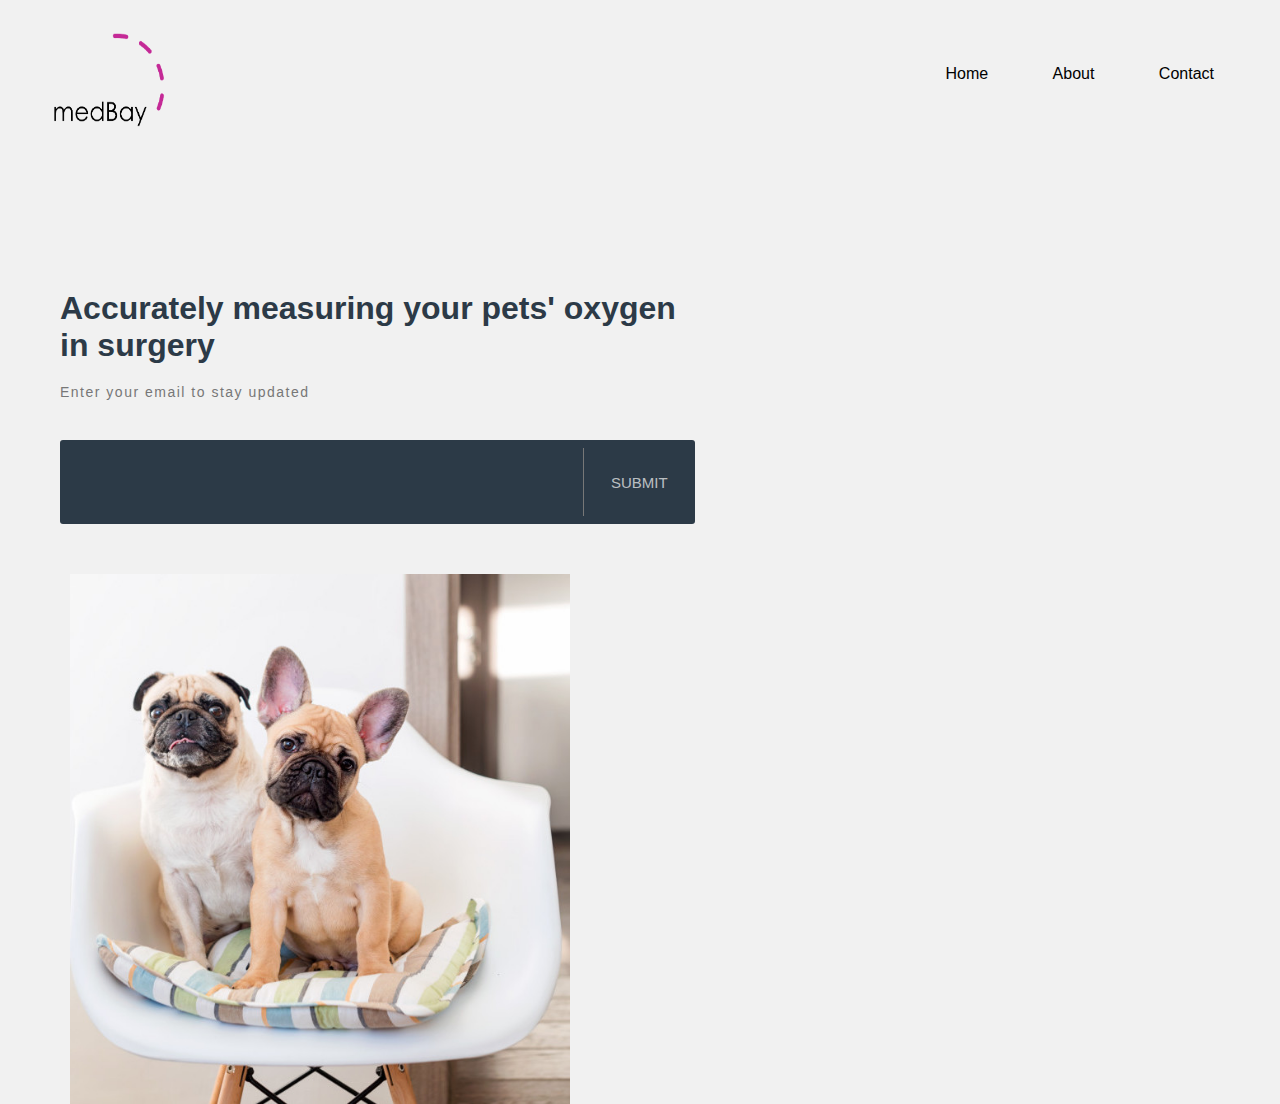
<file: index.html>
<!DOCTYPE html>
<html>
<head> 
  <meta charset="UTF-8">
  <meta name="viewport" content="width=device-width, initial-scale=1.0">
  <title>medBay</title>
  <link rel="stylesheet" type="text/css" href="static/style.css"> 
</head>
<body>

  <div class = "top">
    <div class = "logo">
      <img src = "static/medBay_logo1.png" style = "width:140px; height:120px;">
    </div>
    <div class = "links">
      <ul>
        <li><a href="index.html">Home</a></li>
        <li><a href="templates/About.html">About</a></li>
        <li><a href="templates/Contact.html">Contact</a></li>
      </ul>
    </div>  
  </div>

  <div class = "main">
    <div class = "left-column">
      <h1> Accurately measuring your pets' oxygen in surgery </h1>
      <p> Enter your email to stay updated </p>
      <form action="https://formspree.io/f/xnqovlro" method="POST" class="medBay-form" id= "my-form">
        <input type="email" name="email" class="emailInput" required>
        <input type="submit" name="submit" class="btn" value="Submit">
        <input type="hidden" name="_next" value="thanks.html" />
      </form>
    </div>

    <div class = "right-column">
      <img src = "static/puppies.jpg" style = "width:500px; height:530px;" >
    </div>

  </div>
  
  <script src="templates/main.js"></script>
</body>
</html>
</file>
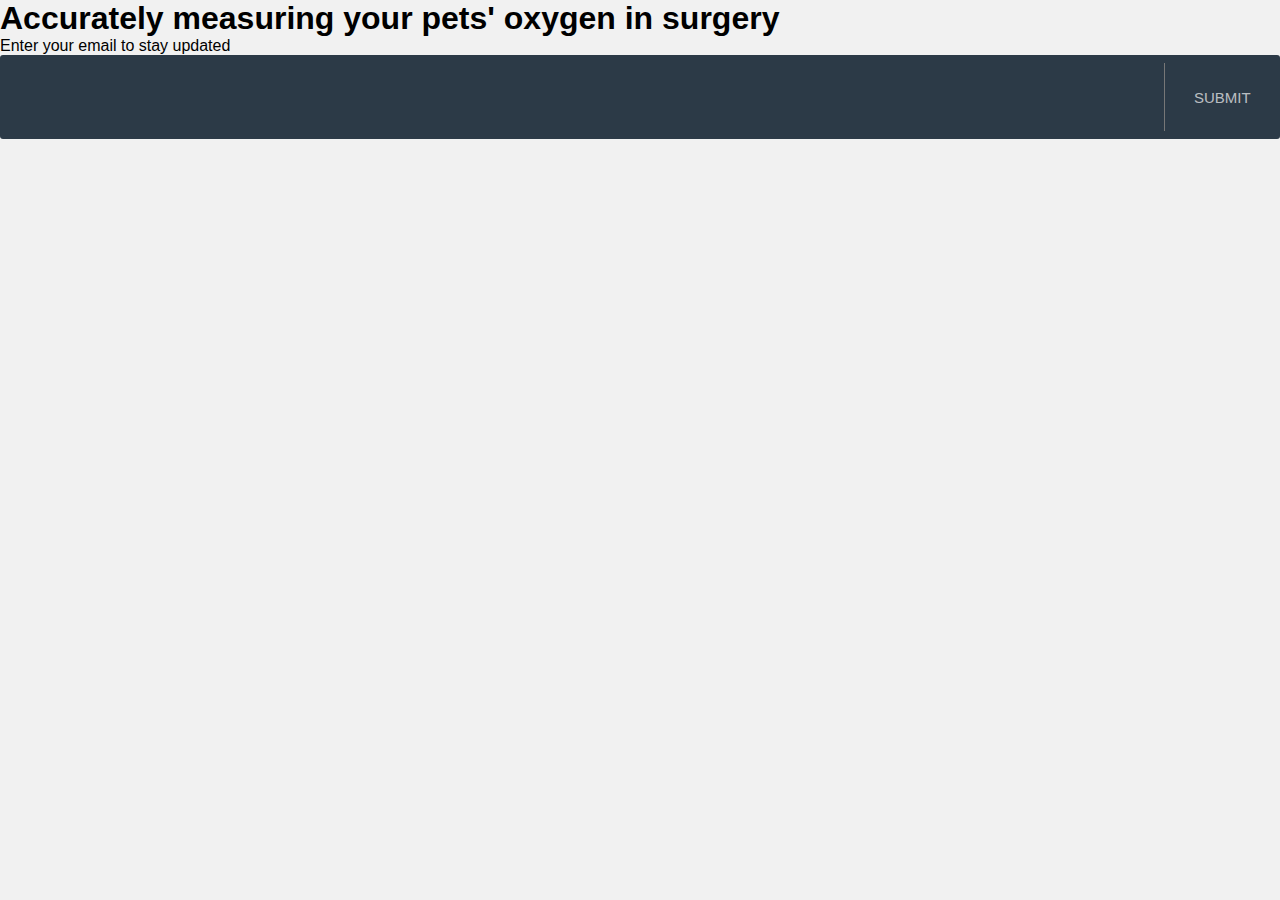
<file: templates/index.html>
<!DOCTYPE html>
<html>
<head> 
  <meta charset="UTF-8">
  <meta name="viewport" content="width=device-width, initial-scale=1.0">
  <title>medBay</title>
  <link rel="stylesheet" type="text/css" href="../static/style.css"> 
</head>
<body>
  <div class = "medBay-container" >
    <div class="picture"></div>
      <div class="medBay">
        <h1> Accurately measuring your pets' oxygen in surgery 
        </h1>
        <p> Enter your email to stay updated </p>
        <form action="https://formspree.io/f/xnqovlro" method="POST" class="medBay-form" id= "my-form">
          <input type="email" name="email" class="emailInput" required>
          <input type="submit" name="submit" class="btn" value="Submit">
          <input type="hidden" name="_next" value="thanks.html" />
        </form>
        <div id = "status" ></div>
      </div>
    </div>
    <script src="main.js"></script>
  </body>
</html>
</file>
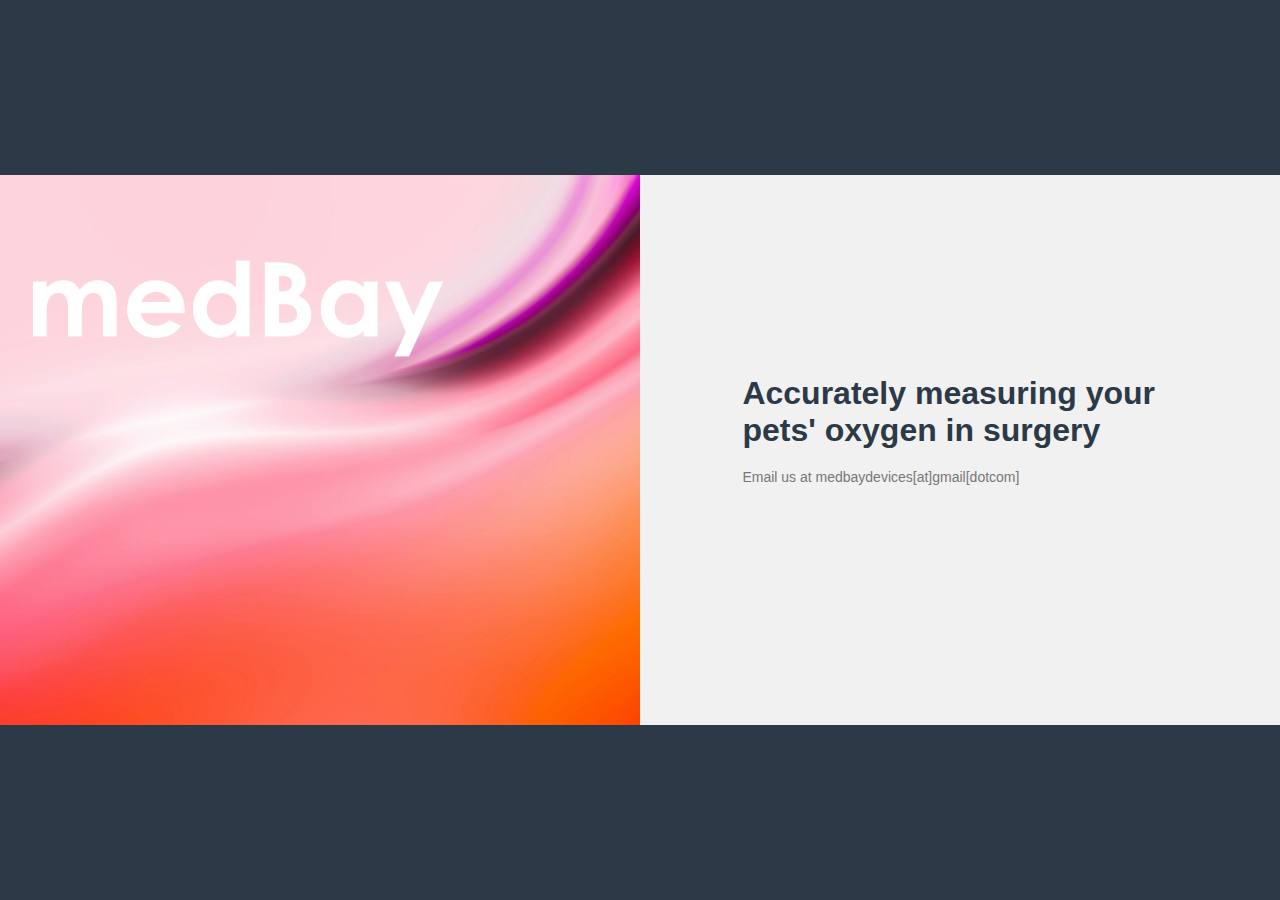
<file: medBayHome.html>
<!DOCTYPE html>
<html>
<head> 
  <meta charset="UTF-8">
  <meta name="viewport" content="width=device-width, initial-scale=1.0">
  <title>medBay</title>
  <link rel="stylesheet" type="text/css" href="style.css"> 
</head>
<body>
  <div class = "medBay-container">
    <div class="picture"></div>
      <div class="medBay">
        <h1> Accurately measuring your pets' oxygen in surgery 
        </h1>
        <p> Email us at medbaydevices[at]gmail[dotcom] </p>
      </div>
    </div>
  </body>
</html>
</file>
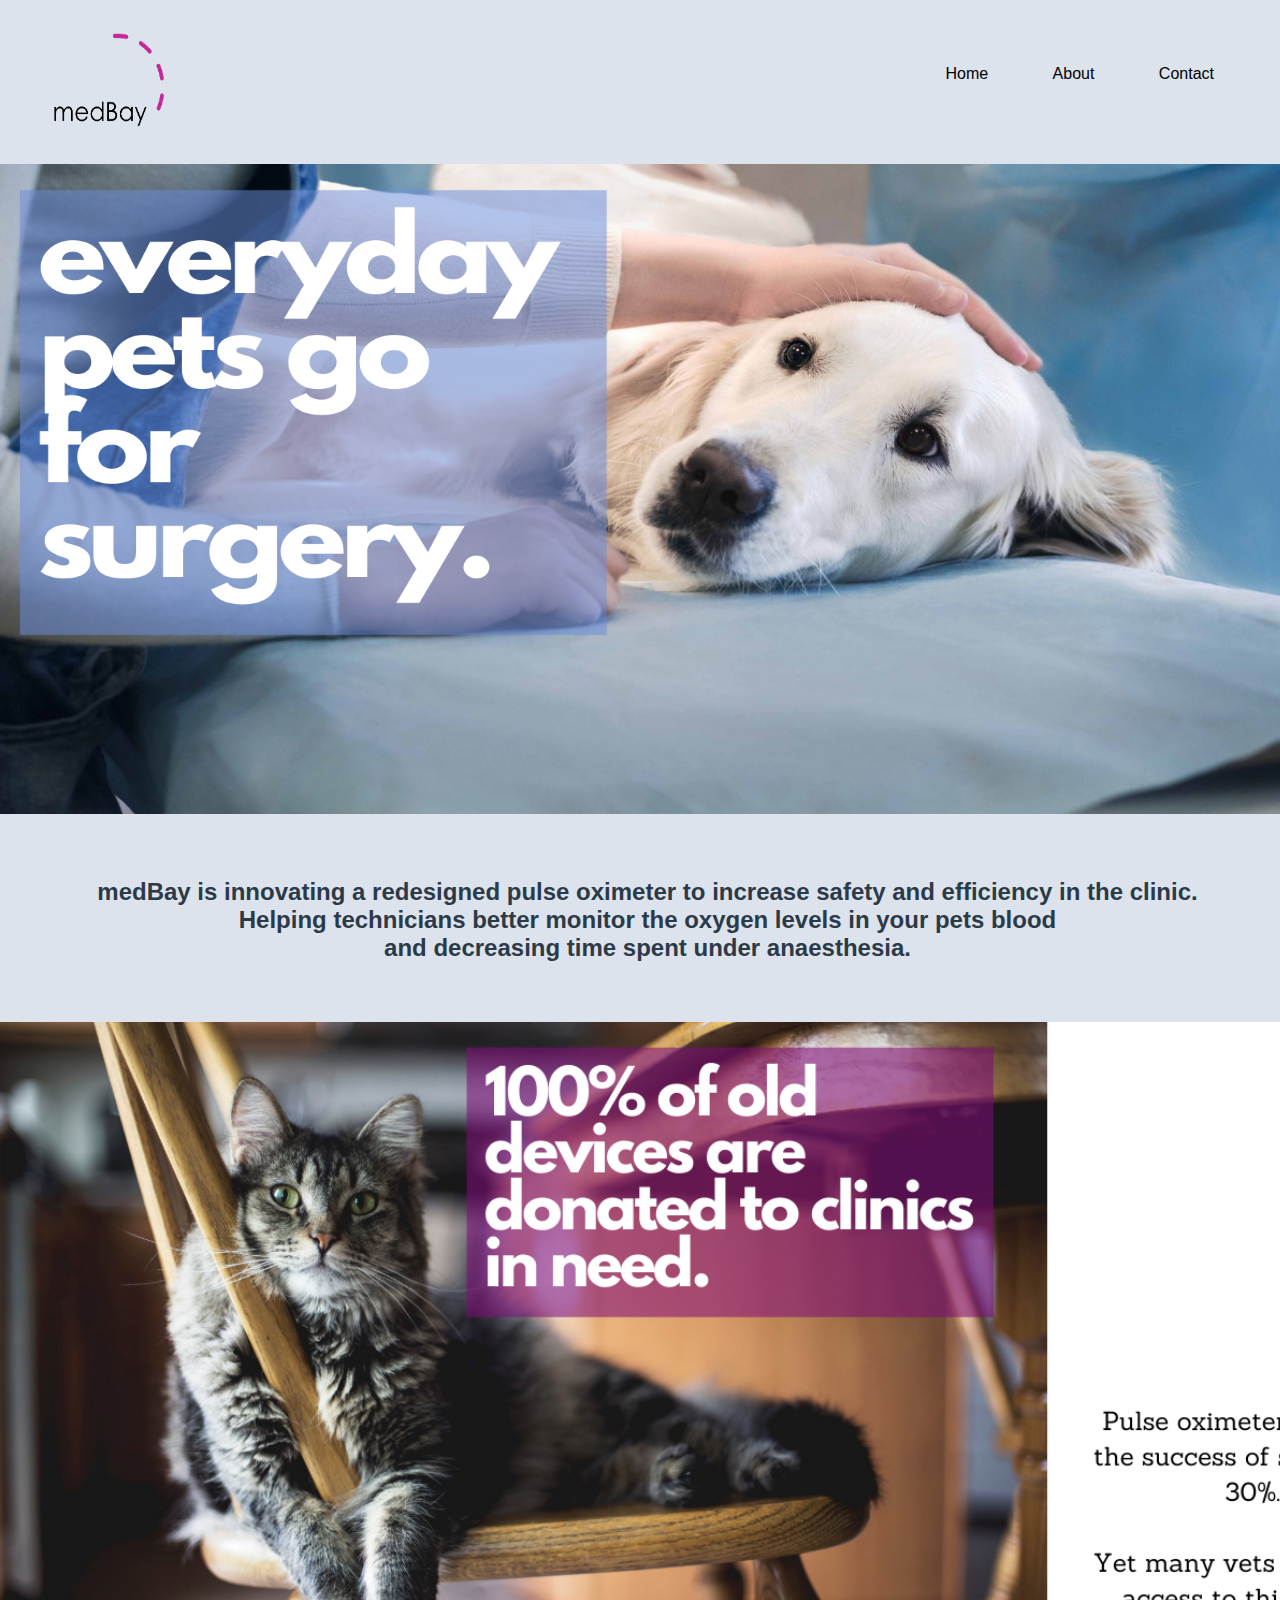
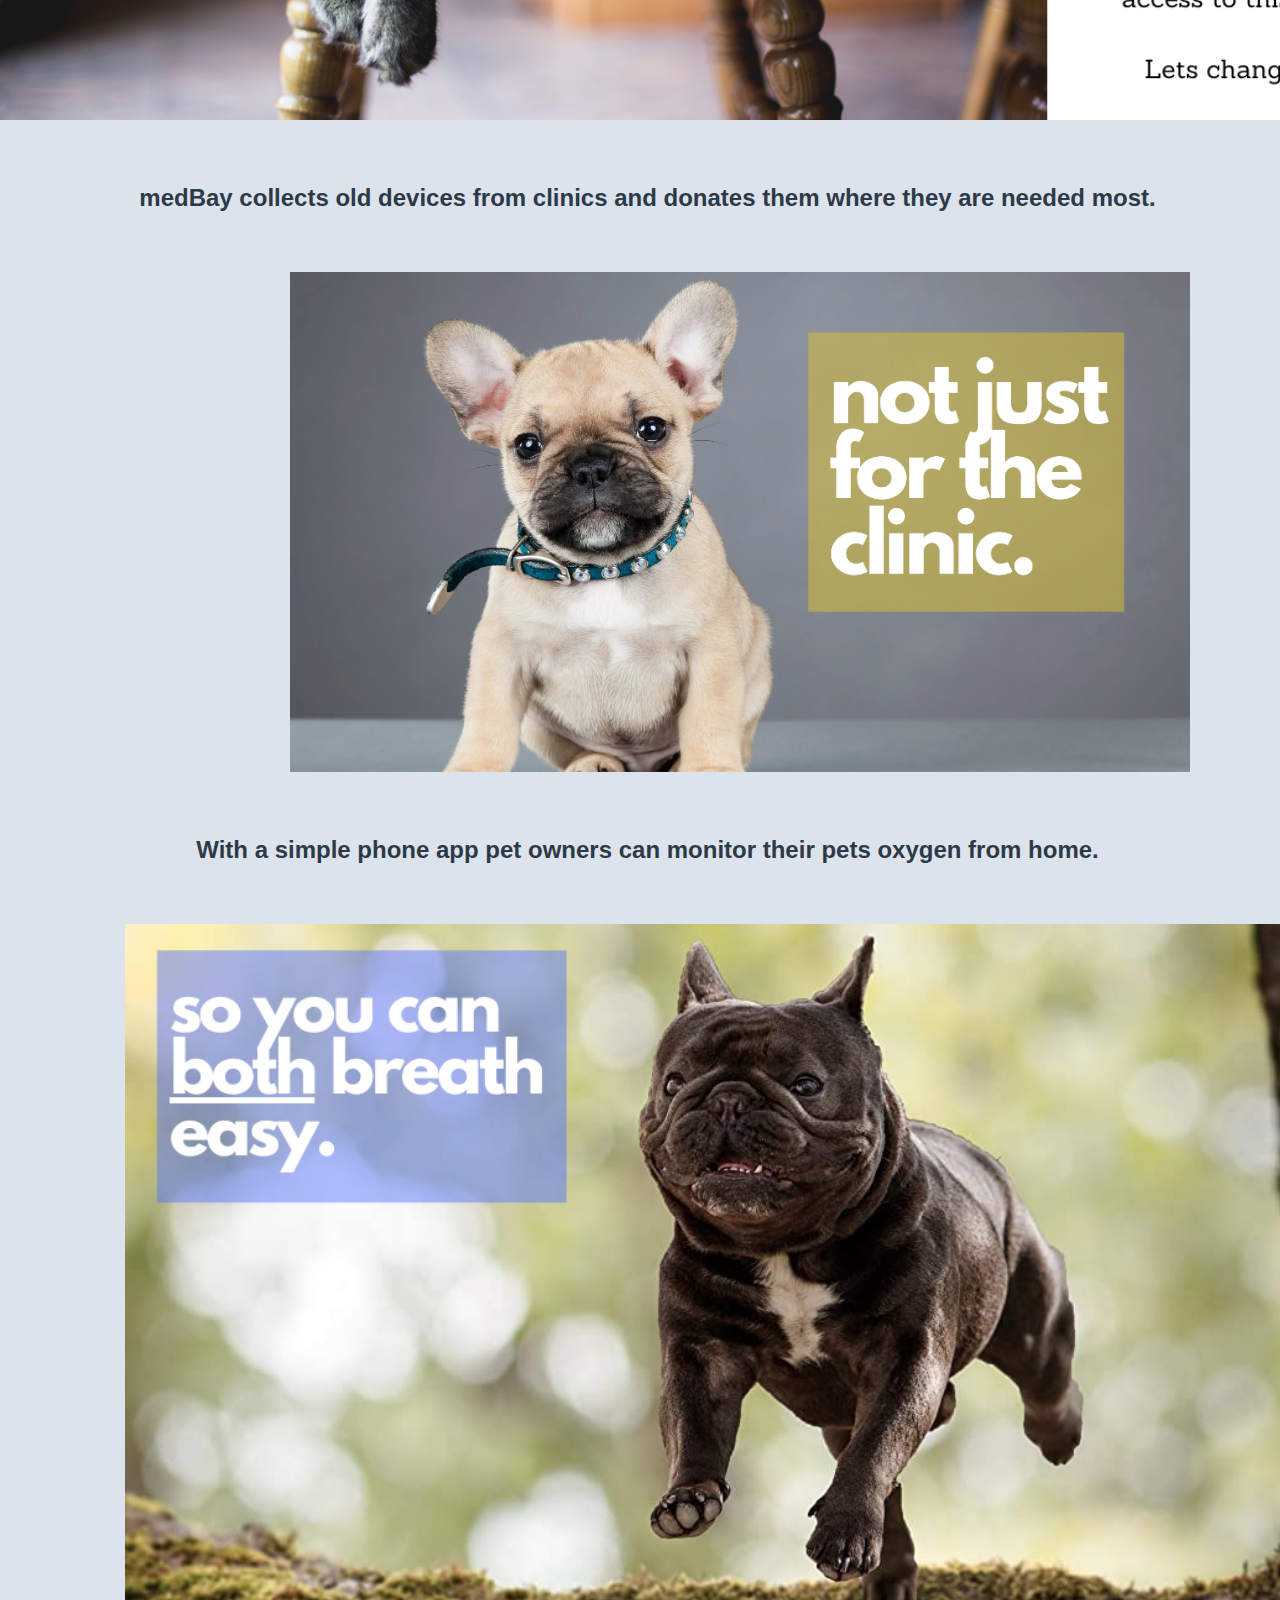
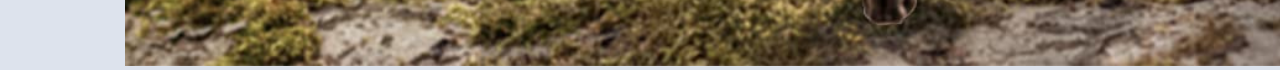
<file: templates/About.html>
<!DOCTYPE html>
<html>
<head> 
  <meta charset="UTF-8">
  <meta name="viewport" content="width=device-width, initial-scale=1.0">
  <title>medBay</title>
  <link rel="stylesheet" type="text/css" href="../static/About.css"> 
</head>
<body>
    
    <div class = "top">
        <div class = "logo">
          <a href = "../index.html">
            <img src = "../static/medBay_logo1.png" style = "width:140px; height:120px; ">
          </a>
          
        </div>
        <div class = "links">
          <ul>
            <li><a href="../index.html">Home</a></li>
            <li><a href="About.html">About</a></li>
            <li><a href="Contact.html">Contact</a></li>
          </ul>
        </div>  
      </div>


    <div>
        
    <img src = "../static/dogText.png" style = "width: 1450px; height: 650px;">
    <h2>medBay is innovating a redesigned pulse oximeter to increase safety and efficiency in the clinic.
       <br>Helping technicians better monitor the oxygen levels in your pets blood <br> 
       and decreasing time spent under anaesthesia.</h2>

    <img src = "../static/cat.png" style = "width: 1450px;">

    <h2>medBay collects old devices from clinics and donates them where they are needed most.</h2>

    <img src = "../static/wiggle.png" style = "height: 500px; width: 900px; padding-left:290px">

    <h2>With a simple phone app pet owners can monitor their pets oxygen from home.</h2>

    <img src = "../static/wiggle2.png" style = "padding-left: 125px; width: 1200px;">

    </div>

    

    
</body>
</html>
</file>
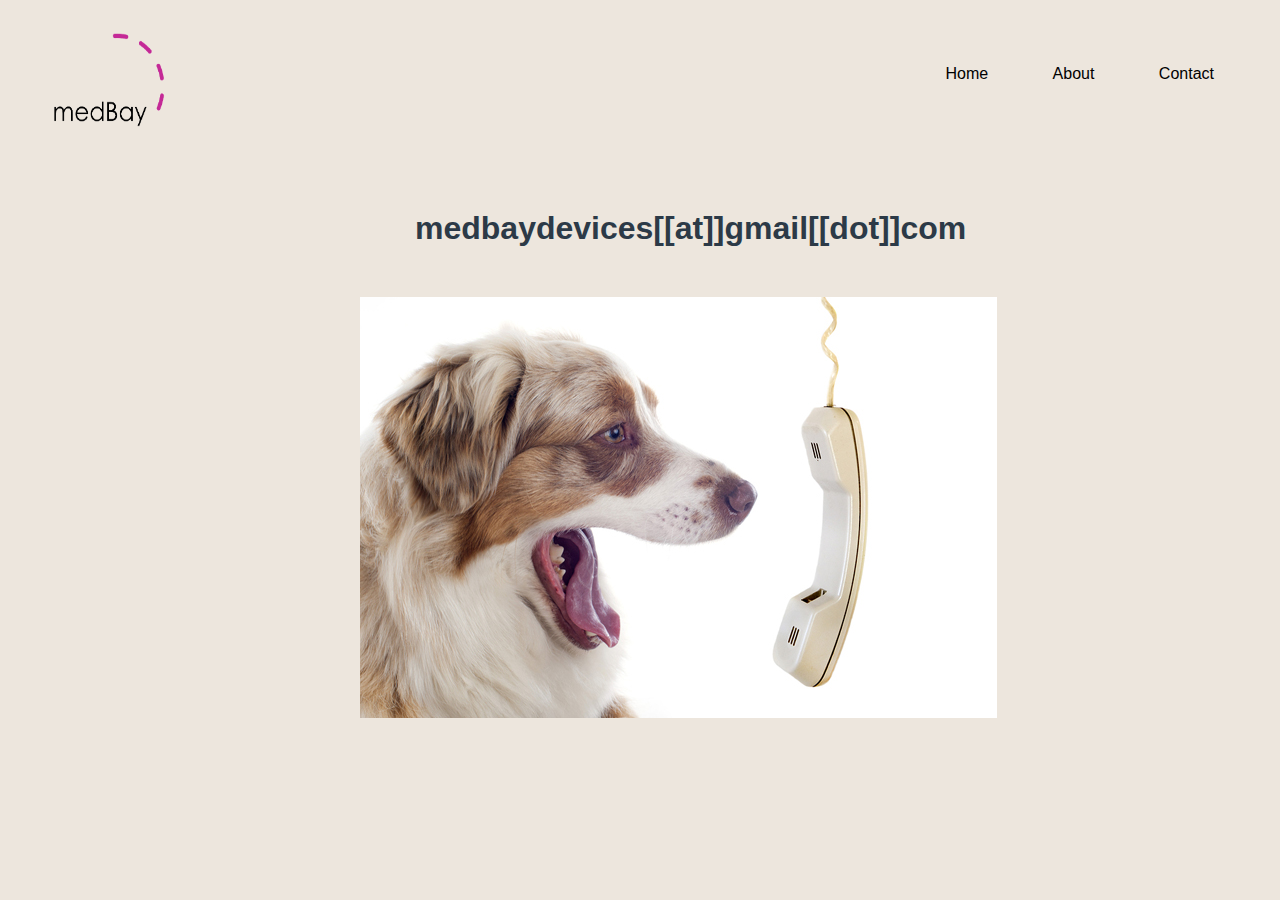
<file: templates/Contact.html>
<!DOCTYPE html>
<html>
<head> 
  <meta charset="UTF-8">
  <meta name="viewport" content="width=device-width, initial-scale=1.0">
  <title>medBay</title>
  <link rel="stylesheet" type="text/css" href="../static/Contact.css"> 
</head>
<body>

  <div class = "top">
    <div class = "logo">
      <a href = "../index.html">
        <img src = "../static/medBay_logo1.png" style = "width:140px; height:120px;">
      </a>
    </div>
    <div class = "links">
      <ul>
        <li><a href="../index.html">Home</a></li>
        <li><a href="About.html">About</a></li>
        <li><a href="Contact.html">Contact</a></li>
      </ul>
    </div>  
  </div>

  <div class = "main">
  <div class = "email">
    <h1>medbaydevices[[at]]gmail[[dot]]com</h1>
  </div>
  <div class = "photo">
    <img src = "../static/woof.jpg">
  </div>
</div>
    
</body>
</html>
</file>
<file: static/style.css>
*{
    margin: 0;
    padding: 0;
    font-family: "Open Sans",sans-serif;
}
body{
    background-color: #f1f1f1;
}
.top{
    margin: auto;
    padding-bottom: 160px;
}
.logo{
    display: flex;
    float: left;
    align-items: center;
    margin: 20px 40px;
}
.links{
    display: flex;
    float: left;
    margin-top: 65px; 
    width: 80%;
}
ul{
    flex: 1;
    text-align: right;
}
ul li{
    display: inline-block;
    list-style: none;
    margin: 0 20px;
}
ul li a{
    text-decoration: none;
    color: black;
    padding: 0 10px;
}
.main{
    padding-left:10px;
}
.left-column,.right-column{
    flex-basis: 50%;
} 
.left-column{
    float: left;
    padding: 50px;
    padding-top: 130px;
    width: 50%;
}
.left-column h1{
    margin-bottom: 20px;
    color: #2c3a47;
    font-weight: 900;
}
.left-column p{
    margin-bottom: 40px;
    font-size: 14px;
    color: #777;
    letter-spacing: 1.5px;
}
.medBay-form{
    height: 68px;
    background-color: #2c3a47;
    border-radius: 3px;
    display: flex;
    padding: 8px 0;
}

.emailInput,.btn{
    background: none;
    border: none;
    font-size: 15px;
    outline: none;
    transition: .2s linear;
}

.emailInput{
    width: calc(100% - 120px);
    padding: 20px;
    color: #f1f1f1;
}

.emailInput::placeholder{
    color: #f1f1f1;
}

.emailInput:focus{
    padding-left: 30px;
}

.btn{
    width: 120px;
    text-transform: uppercase;
    color: #f1f1f1bb;
    cursor: pointer;
    border-left: 1px solid #777;
}

.btn:hover{
    color: #f1f1f1;
}


.right-column{
    display: flex;
    float: left;
    padding-left: 60px;
}

@media screen and (max-width:900px){
    .picture{
        width: 100%;
        height: 360px;
    }
    .medBay{
        width: 100%;
        padding: 100px 20%;
    }
}

@media screen and (max-width:600px){
    .medBay{
        padding: 100px 30px;
    }
}
</file>
<file: style.css>
*{
    margin: 0;
    padding: 0;
    font-family: "Open Sans",sans-serif;
    box-sizing: border-box;
}

body{
    min-height: 100vh;
    display: flex;
    align-items: center;
    justify-content: center;
    background-color: #2c3a47;
}


.medBay-container{
    background-color: #f1f1f1;
    width: 100%;
    height: 100%;
    display: flex;
    flex-wrap: wrap;
}
 
.picture{
    width:50%;
    background: url(medBayHomepic3.png) no-repeat center;
    background-size: cover;
   
}

.medBay{
   width: 50%;
   padding: 200px 8%; 
}

.medBay h1{
    margin-bottom: 20px;
    color: #2c3a47;
    font-weight: 900;
}

.medBay p{
    margin-bottom: 40px;
    font-size: 14px;
    color: #777;
}

.medBay-form{
    height: 68px;
    background-color: #2c3a47;
    border-radius: 3px;
    display: flex;
    padding: 8px 0;
}

.emailInput,.btn{
    background: none;
    border: none;
    font-size: 15px;
    outline: none;
    transition: .2s linear;
}

.emailInput{
    width: calc(100% - 120px);
    padding: 20px;
    color: #f1f1f1;
}

.emailInput::placeholder{
    color: #f1f1f1;
}

.emailInput:focus{
    padding-left: 30px;
}

.btn{
    width: 120px;
    text-transform: uppercase;
    color: #f1f1f1bb;
    cursor: pointer;
    border-left: 1px solid #777;
}

.btn:hover{
    color: #f1f1f1;
}

@media screen and (max-width:900px){
    .picture{
        width: 100%;
        height: 360px;
    }
    .medBay{
        width: 100%;
        padding: 100px 20%;
    }
}

@media screen and (max-width:600px){
    .medBay{
        padding: 100px 30px;
    }
}
</file>
<file: static/About.css>
*{
    margin: 0;
    padding: 0;
    font-family: "Open Sans",sans-serif;
}
body{
    background-color: #dde3ed;
}
.top{
    margin: auto;
    padding-bottom: 160px;
}
.logo{
    display: flex;
    float: left;
    align-items: center;
    margin: 20px 40px;
}
.links{
    display: flex;
    float: left;
    margin-top: 65px; 
    width: 80%;
}
ul{
    flex: 1;
    text-align: right;
}
ul li{
    display: inline-block;
    list-style: none;
    margin: 0 20px;
}
ul li a{
    text-decoration: none;
    color: black;
    padding: 0 10px;
}
h1{
    margin-bottom: 20px;
    margin-top: 70px;
    margin-left: 170px;
    color: #2c3a47;
    font-weight: 900;
    padding: 20px;
}
h2{
    color: #2c3a47;
    margin-left: 15px; 
    padding: 60px;
    text-align: center;
}
p{
    color: #2c3a47;
    margin-left: 370px;
    padding: 30px;
}
</file>
<file: static/Contact.css>
*{
    margin: 0;
    padding: 0;
    font-family: "Open Sans",sans-serif;
}
body{
    background-color: #ede6dd;
}
.top{
    margin: auto;
    padding-bottom: 160px;
}
.logo{
    display: flex;
    float: left;
    align-items: center;
    margin: 20px 40px;
}
.links{
    display: flex;
    float: left;
    margin-top: 65px; 
    width: 80%;
}
ul{
    flex: 1;
    text-align: right;
}
ul li{
    display: inline-block;
    list-style: none;
    margin: 0 20px;
}
ul li a{
    text-decoration: none;
    color: black;
    padding: 0 10px;
}
h1{
    color: #2c3a47;
    font-weight: 900;
    padding-left: 125px;
}
.main{
    width: 800px;
    margin: 0 auto;
}

.email{
    
    padding:50px;

}
.photo{
    float: left;
    padding-left: 120px;
}
</file>
